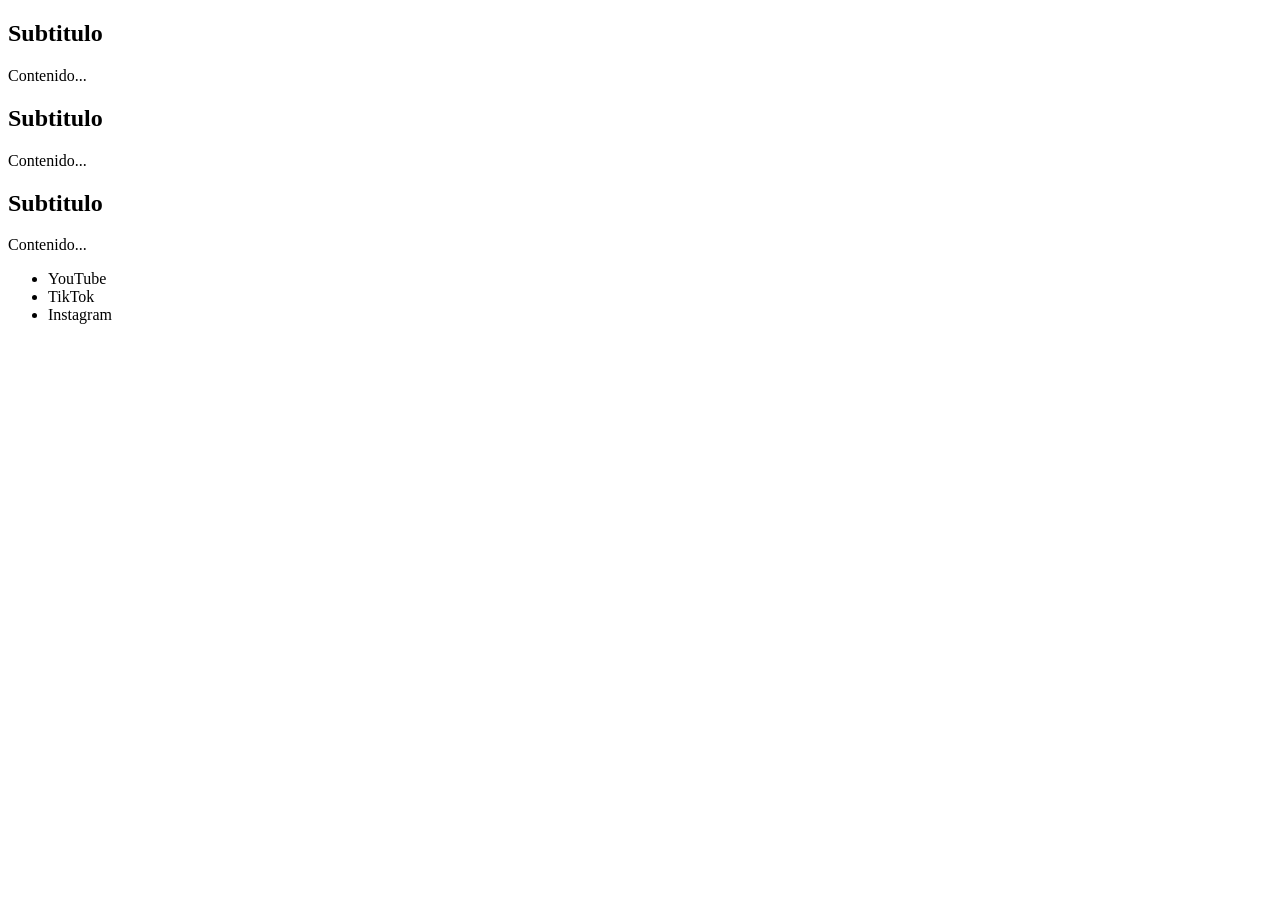
<file: index.html>
<!DOCTYPE html>
<html lang="en">
<head>
  <meta charset="UTF-8">
  <meta name="viewport" content="width=device-width, initial-scale=1.0">
  <title>Document</title>
</head>
<body>
<!-- Web semántica -->
 <header>
  <nav></nav>
 </header>
   <main>
    <section>
      <article>
        <h2>Subtitulo</h2>
        <p>Contenido...</p>
      </article>
      <article>
        <h2>Subtitulo</h2>
        <p>Contenido...</p>
      </article>
      <article>
        <h2>Subtitulo</h2>
        <p>Contenido...</p>
      </article>
    </section>
    <section></section>

  </main>
  <footer>
    <ul>
      <li>YouTube</li>
      <li>TikTok</li>
      <li>Instagram</li>
    </ul>
  </footer>
</body>
</html>
</file>
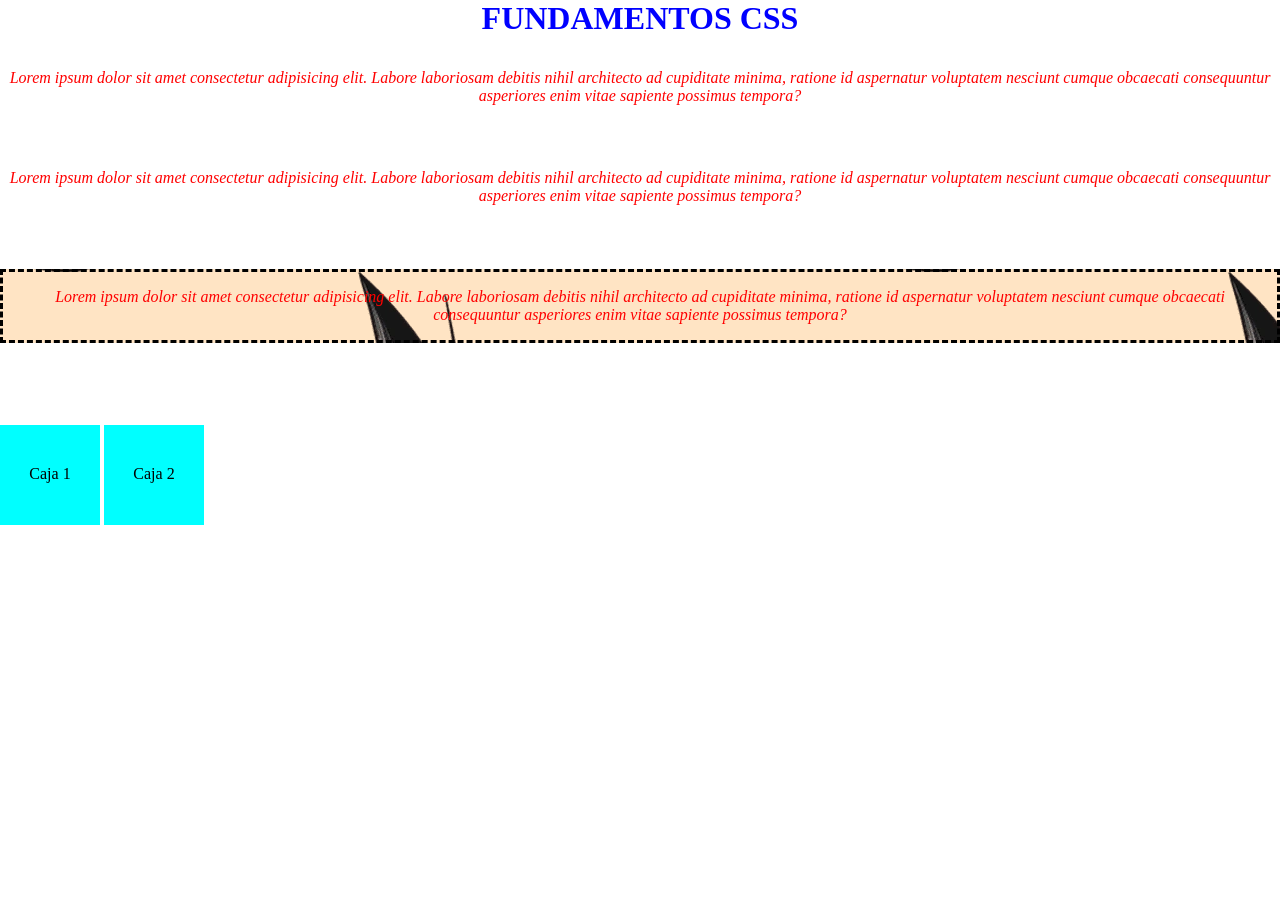
<file: practica-estilos.html>
<!doctype html>
<html lang="en">
  <head>
    <meta charset="UTF-8" />
    <meta name="viewport" content="width=device-width, initial-scale=1.0" />
    <title>Document</title>
  </head>
  <body>
    <style>
      /* Solo se puede hacer una vez , ya que es un identificador unico */
      * {
        margin: 0;
        padding: 0;
        border: 0;
      }

      #titulo {
        color: blue;
        text-align: center;
        text-transform: uppercase;
        font-weight: bold;
      }
      /* Le afecta a todas las etiquetas p */
      p {
        color: red;
        text-align: center;
        font-style: italic;
        margin-top: 2em;
        margin-bottom: 4em;
      }
      /* Clase que puede heredarse muchas veces */
      .importante {
        background-color: bisque;
        border: 3px dashed black;
        padding: 1rem;
      }
      .caja {
        background-color: aqua;
        width: 100px;
        height: 60px;
        /* border: 1px solid black; */
        text-align: center;
        display: inline-block;
        padding: 40px 0 0 0;
      }
      .fondoimg {
        background-image: url(./images/goku_normal.webp);
      }
      
    </style>

    <!-- CSS: Hojas de estilo en cascada -->
    <!-- selector : {}-->
    <h1 id="titulo">Fundamentos CSS</h1>
    <!-- atributo: valor ; atributo: valor :   -->
    <p>
      Lorem ipsum dolor sit amet consectetur adipisicing elit. Labore laboriosam
      debitis nihil architecto ad cupiditate minima, ratione id aspernatur
      voluptatem nesciunt cumque obcaecati consequuntur asperiores enim vitae
      sapiente possimus tempora?
    </p>
    <p>
      Lorem ipsum dolor sit amet consectetur adipisicing elit. Labore laboriosam
      debitis nihil architecto ad cupiditate minima, ratione id aspernatur
      voluptatem nesciunt cumque obcaecati consequuntur asperiores enim vitae
      sapiente possimus tempora?
    </p>
    <p class="importante fondoimg">
      Lorem ipsum dolor sit amet consectetur adipisicing elit. Labore laboriosam
      debitis nihil architecto ad cupiditate minima, ratione id aspernatur
      voluptatem nesciunt cumque obcaecati consequuntur asperiores enim vitae
      sapiente possimus tempora?
    </p>
    <hr />
    <!-- Linea horizontal -->
    <br />
    <!-- Salto de linea -->
    <div class="caja">Caja 1</div>
    <div class="caja">Caja 2</div>
  </body>
</html>
</file>
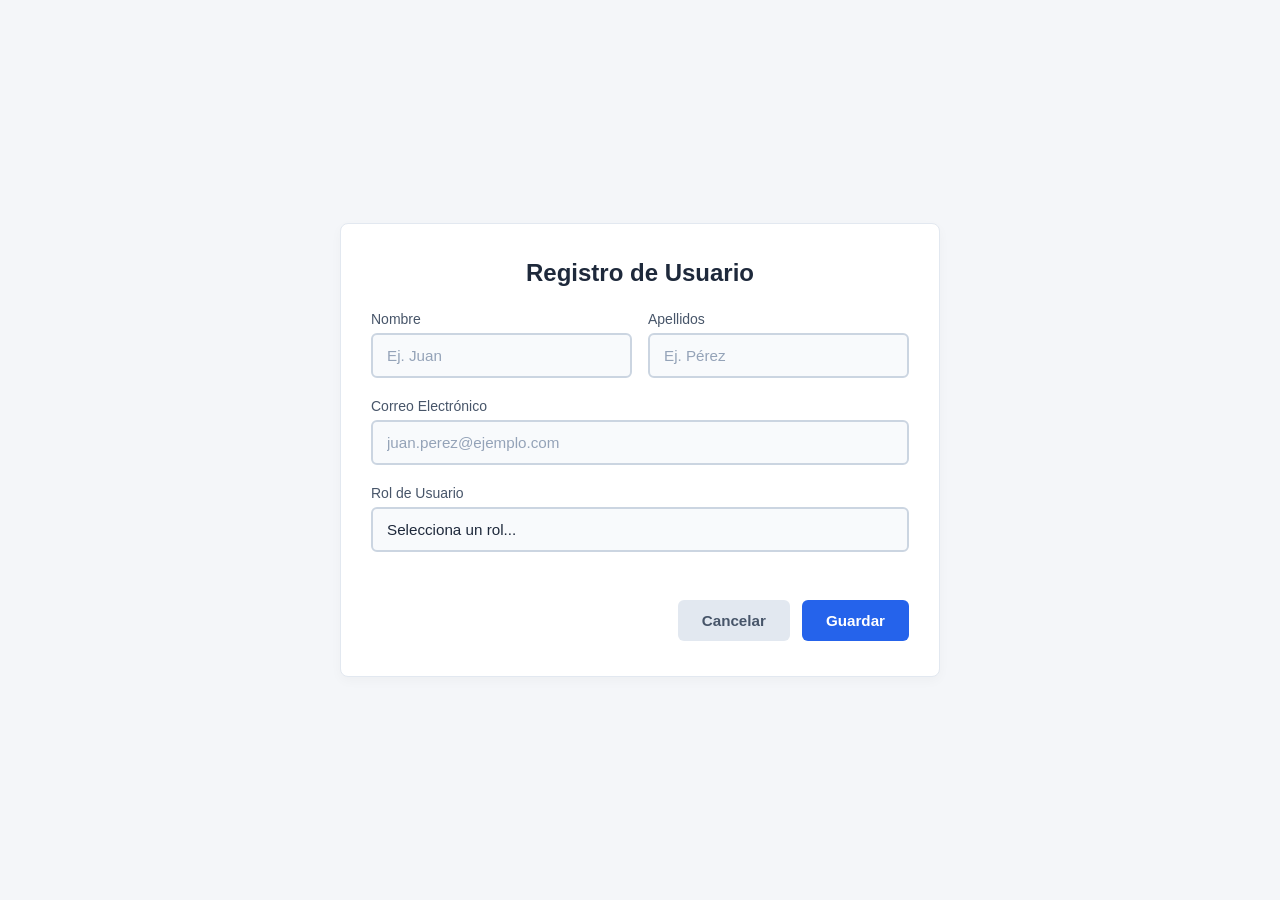
<file: practica-formulario.html>
<!DOCTYPE html>
<html lang="es">
<head>
  <meta charset="UTF-8">
  <meta name="viewport" content="width=device-width, initial-scale=1.0">
  <title>Formulario Plano y Responsivo</title>
  <link rel="stylesheet" href="/css/estilos-formularios.css">
</head>
<body>

  <div class="form-container">
    <h2 class="form-title">Registro de Usuario</h2>
    
    <form action="#" method="POST">
      <div class="form-grid">
        
        <!-- Nombre y Apellidos (2 columnas en escritorio) -->
        <div class="form-grid-2-cols">
          <div class="form-group">
            <label class="form-label" for="nombre">Nombre</label>
            <input type="text" id="nombre" class="form-control" placeholder="Ej. Juan" required>
          </div>
          
          <div class="form-group">
            <label class="form-label" for="apellidos">Apellidos</label>
            <input type="text" id="apellidos" class="form-control" placeholder="Ej. Pérez" required>
          </div>
        </div>

        <!-- Correo Electrónico -->
        <div class="form-group">
          <label class="form-label" for="email">Correo Electrónico</label>
          <input type="email" id="email" class="form-control" placeholder="juan.perez@ejemplo.com" required>
        </div>

        <!-- Selección de Perfil/Rol (Select) -->
        <div class="form-group">
          <label class="form-label" for="rol">Rol de Usuario</label>
          <select id="rol" class="form-control" required>
            <option value="" disabled selected>Selecciona un rol...</option>
            <option value="admin">Administrador</option>
            <option value="editor">Editor</option>
            <option value="user">Usuario Estándar</option>
          </select>
        </div>

        <!-- Botones -->
        <div class="form-actions">
          <button type="button" class="btn btn-secondary">Cancelar</button>
          <button type="submit" class="btn btn-primary">Guardar</button>
        </div>

      </div>
    </form>
  </div>

</body>
</html>
</file>
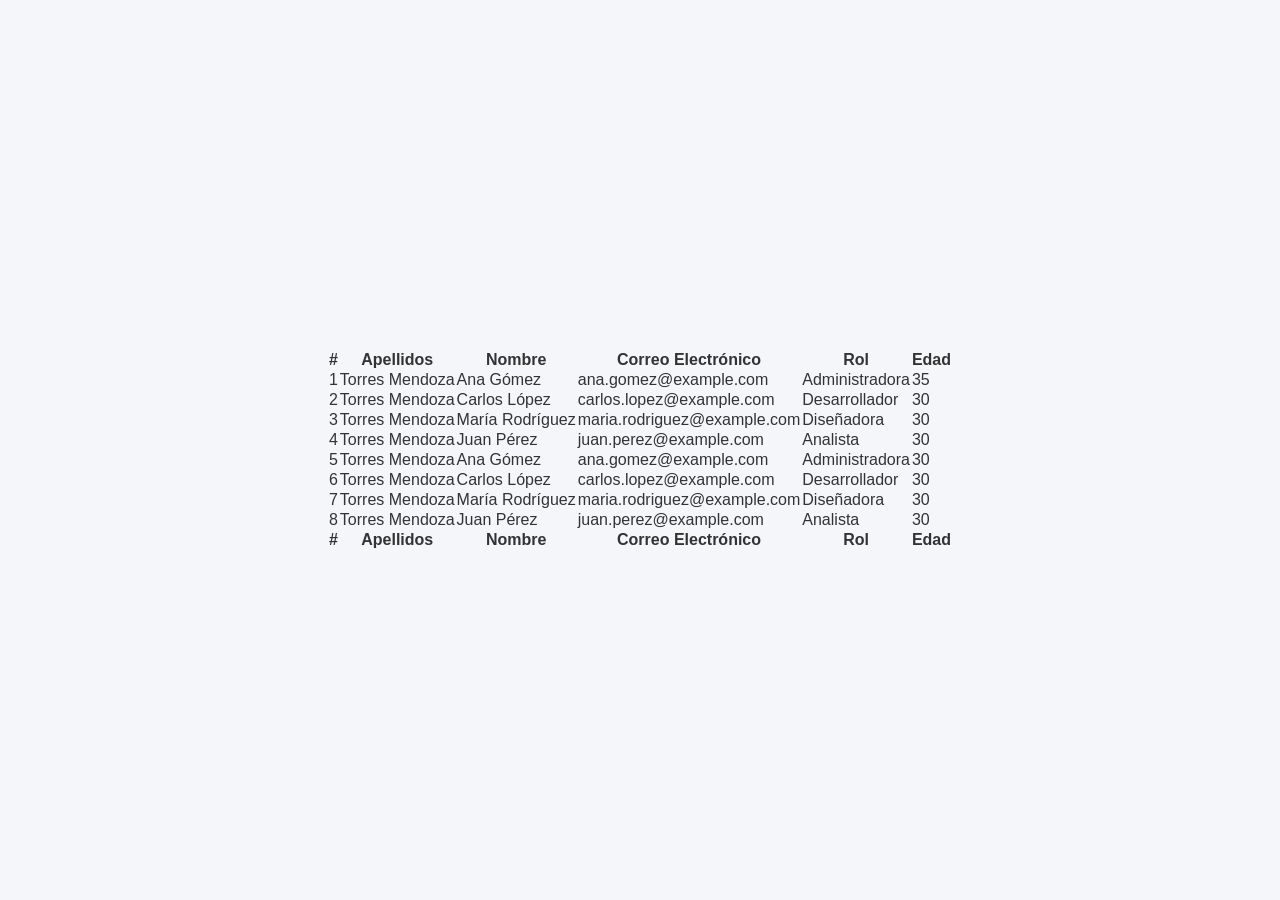
<file: practica-tablas.html>
<!doctype html>
<html lang="es">
  <head>
    <meta charset="UTF-8" />
    <title>Tabla con Filas Cebreadas y Hover</title>
    <link rel="stylesheet" href="./css/estilos-formularios.css" />
  </head>
  <body>
    <table>
      <thead>
        <tr>
          <th>#</th>
          <th>Apellidos</th>
          <th>Nombre</th>
          <th>Correo Electrónico</th>
          <th>Rol</th>
          <th>Edad</th>
        </tr>
      </thead>
      <tbody>
        <tr>
          <td>1</td>
          <td>Torres Mendoza</td>
          <td>Ana Gómez</td>
          <td>ana.gomez@example.com</td>
          <td>Administradora</td>
          <td>35</td>
        </tr>
        <tr>
          <td>2</td>
          <td>Torres Mendoza</td>
          <td>Carlos López</td>
          <td>carlos.lopez@example.com</td>
          <td>Desarrollador</td>
          <td>30</td>
        </tr>
        <tr>
          <td>3</td>
          <td>Torres Mendoza</td>
          <td>María Rodríguez</td>
          <td>maria.rodriguez@example.com</td>
          <td>Diseñadora</td>
          <td>30</td>
        </tr>
        <tr>
          <td>4</td>
          <td>Torres Mendoza</td>
          <td>Juan Pérez</td>
          <td>juan.perez@example.com</td>
          <td>Analista</td>
          <td>30</td>
        </tr>
        <tr>
          <td>5</td>
          <td>Torres Mendoza</td>
          <td>Ana Gómez</td>
          <td>ana.gomez@example.com</td>
          <td>Administradora</td>
          <td>30</td>
        </tr>
        <tr>
          <td>6</td>
          <td>Torres Mendoza</td>
          <td>Carlos López</td>
          <td>carlos.lopez@example.com</td>
          <td>Desarrollador</td>
          <td>30</td>
        </tr>
        <tr>
          <td>7</td>
          <td>Torres Mendoza</td>
          <td>María Rodríguez</td>
          <td>maria.rodriguez@example.com</td>
          <td>Diseñadora</td>
          <td>30</td>
        </tr>
        <tr>
          <td>8</td>
          <td>Torres Mendoza</td>
          <td>Juan Pérez</td>
          <td>juan.perez@example.com</td>
          <td>Analista</td>
          <td>30</td>
        </tr>
      </tbody>
      <tfoot>
        <tr>
          <th>#</th>
          <th>Apellidos</th>
          <th>Nombre</th>
          <th>Correo Electrónico</th>
          <th>Rol</th>
          <th>Edad</th>
        </tr>
      </tfoot>
    </table>
  </body>
</html>
</file>
<file: css/estilos-formularios.css>
/* ==========================================
   Reseteo y Box-Sizing Responsivo
   ========================================== */
*, *::before, *::after {
  box-sizing: border-box;
  margin: 0;
  padding: 0;
}

body {
  font-family: 'Inter', -apple-system, BlinkMacSystemFont, 'Segoe UI', Roboto, Helvetica, Arial, sans-serif;
  background-color: #f4f6f9;
  color: #333333;
  padding: 20px;
  display: flex;
  justify-content: center;
  align-items: center;
  min-height: 100vh;
}

/* ==========================================
   Contenedor del Formulario (Flat & Elegante)
   ========================================== */
.form-container {
  background-color: #ffffff;
  width: 100%;
  max-width: 600px;
  padding: 35px 30px;
  border-radius: 8px;
  border: 1px solid #e2e8f0;
  box-shadow: 0 4px 12px rgba(0, 0, 0, 0.03);
}

.form-title {
  font-size: 1.5rem;
  font-weight: 600;
  color: #1e293b;
  margin-bottom: 24px;
  text-align: center;
}

/* Layout Grid Responsivo */
.form-grid {
  display: grid;
  grid-template-columns: 1fr;
  gap: 20px;
}

@media (min-width: 640px) {
  .form-grid-2-cols {
    display: grid;
    grid-template-columns: 1fr 1fr;
    gap: 16px;
  }
}

/* Group Wrapper */
.form-group {
  display: flex;
  flex-direction: column;
}

.form-group.full-width {
  grid-column: 1 / -1;
}

.form-label {
  font-size: 0.875rem;
  font-weight: 500;
  color: #475569;
  margin-bottom: 6px;
  transition: color 0.2s ease;
}

/* Resaltar la etiqueta cuando el control está activo */
.form-group:focus-within .form-label {
  color: #2563eb;
  font-weight: 600;
}

/* ==========================================
   Estilos de Inputs Text & Selects
   ========================================== */
.form-control {
  width: 100%;
  padding: 12px 14px;
  font-size: 0.95rem;
  color: #1e293b;
  background-color: #f8fafc;
  border: 2px solid #cbd5e1;
  border-radius: 6px;
  outline: none;
  appearance: none;
  transition: border-color 0.2s ease, background-color 0.2s ease, box-shadow 0.2s ease;
}

/* Personalización del Select con flecha plana */
select.form-control {
  background-image: url("data:image/svg+xml;charset=UTF-8,%3csvg xmlns='http://www.w3.org/2000/svg' viewBox='0 0 24 24' fill='none' stroke='%475569' stroke-width='2' stroke-linecap='round' stroke-linejoin='round'%3e%3cpolyline points='6 9 12 15 18 9'%3e%3c/polyline%3e%3c/svg%3e");
  background-repeat: no-repeat;
  background-position: right 12px center;
  background-size: 16px;
  padding-right: 36px;
}

/* Placeholder */
.form-control::placeholder {
  color: #94a3b8;
}

/* ==========================================
   ÉNFASIS AL CONTROL ACTIVO (Focus/Enter)
   ========================================== */
.form-control:focus {
  background-color: #ffffff;
  border-color: #2563eb; /* Azul elegante */
  box-shadow: 0 0 0 3px rgba(37, 99, 235, 0.15); /* Resplandor plano de énfasis */
}

/* ==========================================
   Botones
   ========================================== */
.form-actions {
  display: flex;
  justify-content: flex-end;
  gap: 12px;
  margin-top: 28px;
}

.btn {
  padding: 12px 24px;
  font-size: 0.95rem;
  font-weight: 600;
  border: none;
  border-radius: 6px;
  cursor: pointer;
  transition: background-color 0.2s ease, transform 0.1s ease, box-shadow 0.2s ease;
  outline: none;
}

/* Botón Primario */
.btn-primary {
  background-color: #2563eb;
  color: #ffffff;
}

.btn-primary:hover {
  background-color: #1d4ed8;
}

.btn-primary:focus {
  box-shadow: 0 0 0 3px rgba(37, 99, 235, 0.4);
}

.btn-primary:active {
  transform: translateY(1px);
}

/* Botón Secundario */
.btn-secondary {
  background-color: #e2e8f0;
  color: #475569;
}

.btn-secondary:hover {
  background-color: #cbd5e1;
}

.btn-secondary:focus {
  box-shadow: 0 0 0 3px rgba(100, 116, 139, 0.3);
}

/* Ajuste para pantallas pequeñas */
@media (max-width: 480px) {
  .form-actions {
    flex-direction: column-reverse;
  }
  
  .btn {
    width: 100%;
  }
}
</file>
